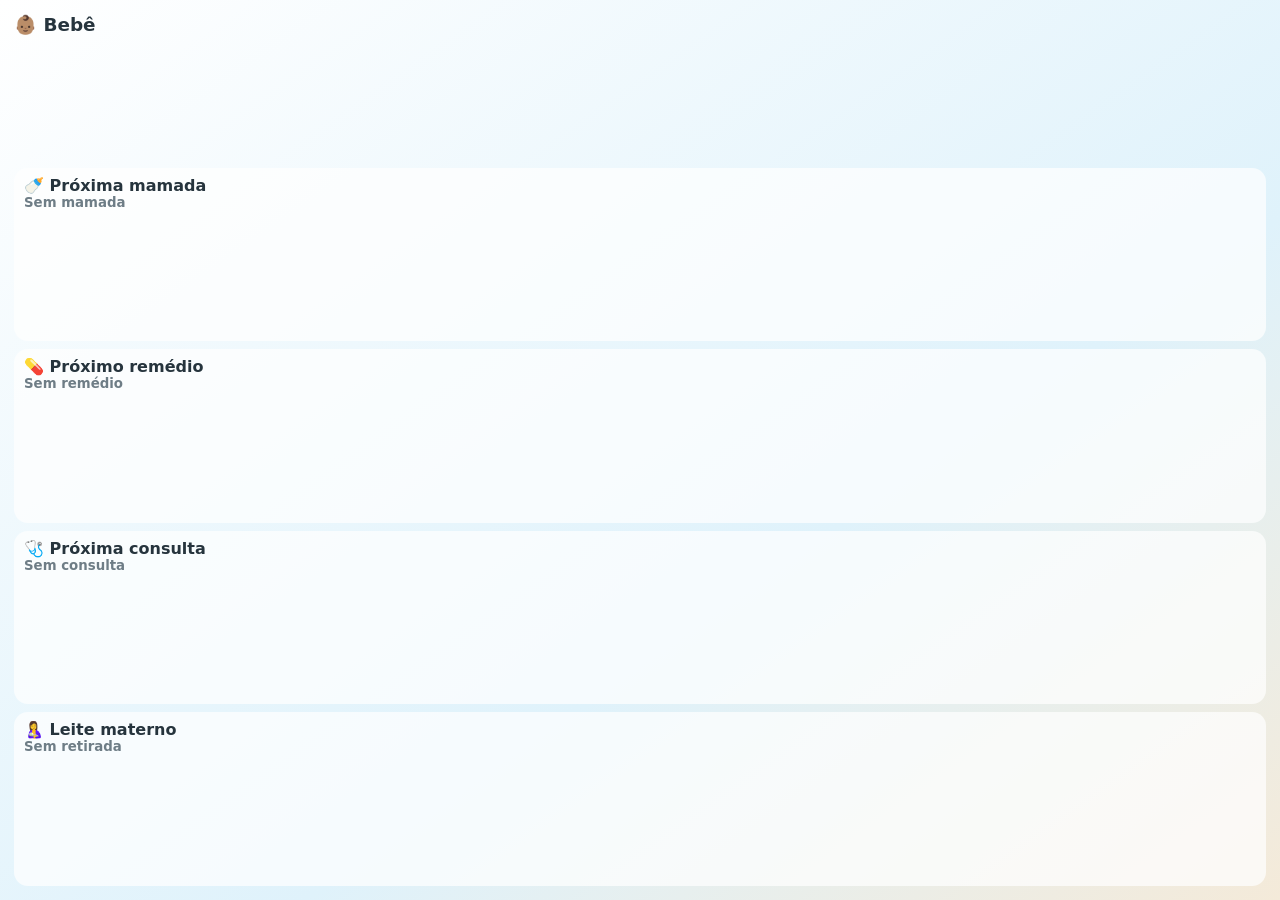
<file: widget.html>
<!doctype html>
<html lang="pt-BR">
  <head>
    <meta charset="utf-8">
    <meta name="viewport" content="width=device-width, initial-scale=1">
    <title>Widget Meu Bebê</title>
    <style>
      body {
        margin: 0;
        font-family: system-ui, -apple-system, BlinkMacSystemFont, "Segoe UI", sans-serif;
        color: #26343d;
        background: linear-gradient(145deg, #ffffff, #dff2fb 62%, #f4ead9);
      }

      .widget {
        min-height: 100vh;
        display: grid;
        gap: 8px;
        padding: 14px;
        box-sizing: border-box;
      }

      h1,
      p {
        margin: 0;
      }

      h1 {
        font-size: 1.15rem;
      }

      a {
        display: block;
        padding: 8px 10px;
        border-radius: 14px;
        color: inherit;
        background: rgba(255, 255, 255, 0.72);
        text-decoration: none;
        font-weight: 750;
      }

      small {
        display: block;
        color: #6e7d86;
        font-weight: 650;
      }
    </style>
  </head>
  <body>
    <main class="widget">
      <h1>👶🏽 Meu Bebê</h1>
      <a href="index.html#feed">🍼 Próxima mamada<small>Abra para ver o horário</small></a>
      <a href="index.html#medicine">💊 Próximo remédio<small>Abra para acompanhar</small></a>
      <a href="index.html#appointment">🩺 Próxima consulta<small>Abra a agenda</small></a>
      <a href="index.html#milk">🤱 Leite materno<small>Retirada e validade</small></a>
    </main>
    <script>
      const storageKey = "meu-bebe:v1";
      const app = JSON.parse(localStorage.getItem(storageKey) || "{}");
      const baby = (app.babies || []).find((item) => item.id === app.activeBabyId) || (app.babies || [])[0] || {};
      const records = baby.records || [];
      const byDateDesc = (a, b) => new Date(b.date || b.createdAt) - new Date(a.date || a.createdAt);
      const clock = (value) => {
        const date = new Date(value);
        return Number.isNaN(date.getTime()) ? "--:--" : new Intl.DateTimeFormat("pt-BR", { hour: "2-digit", minute: "2-digit" }).format(date);
      };
      const next = (type, key = "date") => records
        .filter((record) => record.type === type && new Date(record[key] || record.date) >= new Date())
        .sort((a, b) => new Date(a[key] || a.date) - new Date(b[key] || b.date))[0];
      const last = (type) => records.filter((record) => record.type === type).sort(byDateDesc)[0];
      const feed = last("feed");
      const medicine = next("medicine", "next");
      const appointment = next("appointment");
      const milk = last("milk");
      const intervalMinutes = Number(app.settings?.feedIntervalHours || 3) * 60;
      const links = document.querySelectorAll("a");
      document.querySelector("h1").textContent = `👶🏽 ${baby.name || "Meu Bebê"}`;
      links[0].querySelector("small").textContent = feed ? `Próxima ${clock(new Date(feed.date || feed.createdAt).getTime() + intervalMinutes * 60000)}` : "Sem mamada";
      links[1].querySelector("small").textContent = medicine ? `${medicine.name || "Remédio"} às ${clock(medicine.next || medicine.date)}` : "Sem remédio";
      links[2].querySelector("small").textContent = appointment ? `${appointment.doctor || "Consulta"} às ${clock(appointment.date)}` : "Sem consulta";
      links[3].querySelector("small").textContent = milk ? `${milk.amount || "Quantidade não informada"} · validade no app` : "Sem retirada";
    </script>
  </body>
</html>
</file>
